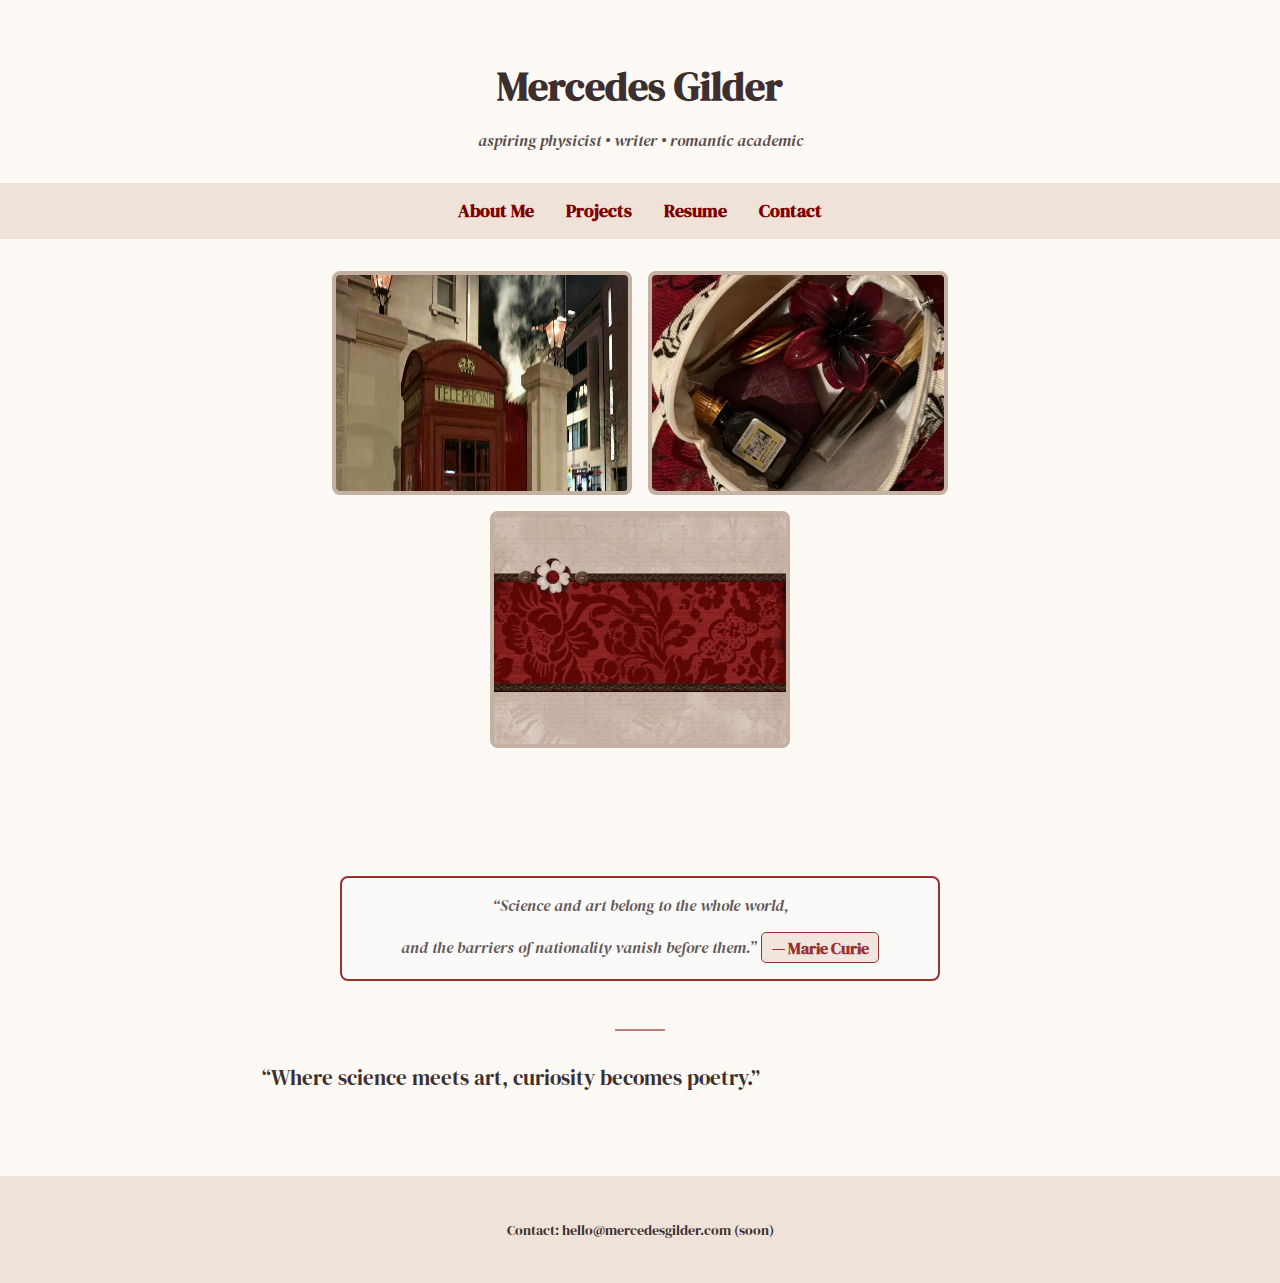
<file: index.html>
<!DOCTYPE html>
<html lang="en">
<head>
  <meta charset="UTF-8" />
  <meta name="viewport" content="width=device-width, initial-scale=1.0" />
  <title>Welcome | Mercedes Gilder</title>
  <link href="https://fonts.googleapis.com/css2?family=DM+Serif+Display&display=swap" rel="stylesheet" />
  <link rel="stylesheet" href="styles.css" />
</head>
<body>

  <section class="title-block">
    <h1>Mercedes Gilder</h1>
    <p>aspiring physicist • writer • romantic academic</p>
  </section>

  <nav>
    <ul>
      <li><a href="#about">About Me</a></li>
      <li><a href="#projects">Projects</a></li>
      <li><a href="#resume">Resume</a></li>
      <li><a href="#contact">Contact</a></li>
    </ul>
  </nav>

  <main>
    <section class="moodboard">
      <img src="images/download(1).jpg" alt="Collage 1" />
      <img src="images/1tag.jpg" alt="Collage 2" />
      <img src="images/AboutTime(7).jpg" alt="Collage 3" />
    </section>

    <section class="welcome-quotes">
      <blockquote class="curie-quote">
        “Science and art belong to the whole world,<br> and the barriers of nationality vanish before them.”
        <footer>— Marie Curie</footer>
      </blockquote>
      <hr class="quote-separator" />
      <blockquote class="original-quote">
        “Where science meets art, curiosity becomes poetry.”
      </blockquote>
    </section>
  </main>

  <footer>
    <p>Contact: hello@mercedesgilder.com (soon)</p>
  </footer>

</body>
</html>
</file>
<file: styles.css>
:root {
  --accent-color: #800000; /* Maroon shade */
  --accent-color-light: #b55353; /* Lighter maroon for hover/highlights */
  --background-color: #fdfaf6;
  --header-bg: #efe2d8;
  --border-color: #d8c0aa;
  --text-color: #3c2f2f;
}

/* Global Styles */
html {
  scroll-behavior: smooth;
}

body {
  font-family: 'DM Serif Display', serif;
  background-color: var(--background-color);
  color: var(--text-color);
  margin: 0;
  padding: 0;
}

a {
  color: var(--accent-color);
  text-decoration: none;
  font-weight: bold;
  font-size: 1.1rem;
  transition: color 0.3s ease, transform 0.3s ease;
}

a:hover {
  color: var(--accent-color-light);
  transform: translateY(-3px);
  text-decoration: none;
}

a:focus {
  outline: 2px solid var(--accent-color-light);
  outline-offset: 2px;
}

/* Header & Title Block */
header {
  text-align: center;
  background-color: var(--header-bg);
  border-bottom: 1px solid var(--border-color);
}

.title-block {
  text-align: center;
  padding: 2em 1em 1em;
  background-color: var(--background-color);
}

.title-block h1 {
  font-size: 2.5rem;
  margin-bottom: 0.3em;
}

.title-block p {
  font-style: italic;
  color: #5b4a4a;
}

/* Navigation */
nav {
  background-color: var(--header-bg);
  padding: 1em 0;
}

nav ul {
  list-style: none;
  display: flex;
  justify-content: center;
  gap: 2em;
  padding: 0;
  margin: 0;
}

nav ul li a {
  font-weight: 600;
}

/* Moodboard */
.moodboard {
  display: flex;
  justify-content: center;
  flex-wrap: wrap;
  gap: 1em;
  padding: 2em;
}

.moodboard img {
  width: 300px;
  border: 4px solid #c4b1a1;
  border-radius: 8px;
}

/* Quote Section */
.quote {
  text-align: center;
  font-style: italic;
  max-width: 600px;
  margin: 3em auto;
  padding: 0 1em;
}

.curie-quote {
  max-width: 600px;
  margin: 2rem auto 3rem auto;
  padding: 1rem 1.5rem;
  border: 2px solid var(--accent-color);
  border-radius: 8px;
  background-color: #fafafa;
  font-style: italic;
  text-align: center;
  color: var(--text-color);
  opacity: 0.8;
}

.curie-quote footer {
  margin-top: 1em;
  font-weight: 600;
  font-style: normal;
  color: var(--accent-color);
  font-size: 1rem;
  display: inline-block;
  padding: 0.2em 0.6em;
  border: 1.5px solid var(--accent-color);
  border-radius: 5px;
  max-width: fit-content;
  margin-left: auto;
  margin-right: auto;
}

.quote-separator {
  width: 50px;
  border: 0;
  border-top: 2px solid var(--accent-color);
  margin: 2em auto;
  opacity: 0.5;
}

.original-quote {
  font-size: 1.3rem;
  font-style: normal;
  color: var(--text-color);
  font-family: 'DM Serif Display', serif;
  font-weight: 400;
}

/* Sections */
section {
  padding: 4em 2em;
  max-width: 900px;
  margin: auto;
}

section h2 {
  color: var(--accent-color);
  font-size: 2rem;
  margin-bottom: 1em;
}

/* Buttons */
button {
  background-color: var(--accent-color);
  color: white;
  border: none;
  padding: 10px 20px;
  cursor: pointer;
  font-family: 'DM Serif Display', serif;
  transition: background-color 0.3s ease;
}

button:hover {
  background-color: var(--accent-color-light);
}

/* Footer */
footer {
  text-align: center;
  padding: 2em;
  background-color: var(--header-bg);
  font-size: 0.9em;
  color: var(--text-color);
}

/* Responsive */
@media (max-width: 600px) {
  .moodboard img {
    width: 100%;
    max-width: 300px;
  }

  nav ul {
    flex-direction: column;
    gap: 1em;
  }
}

*, *::before, *::after {
  box-sizing: border-box;
}
</file>
